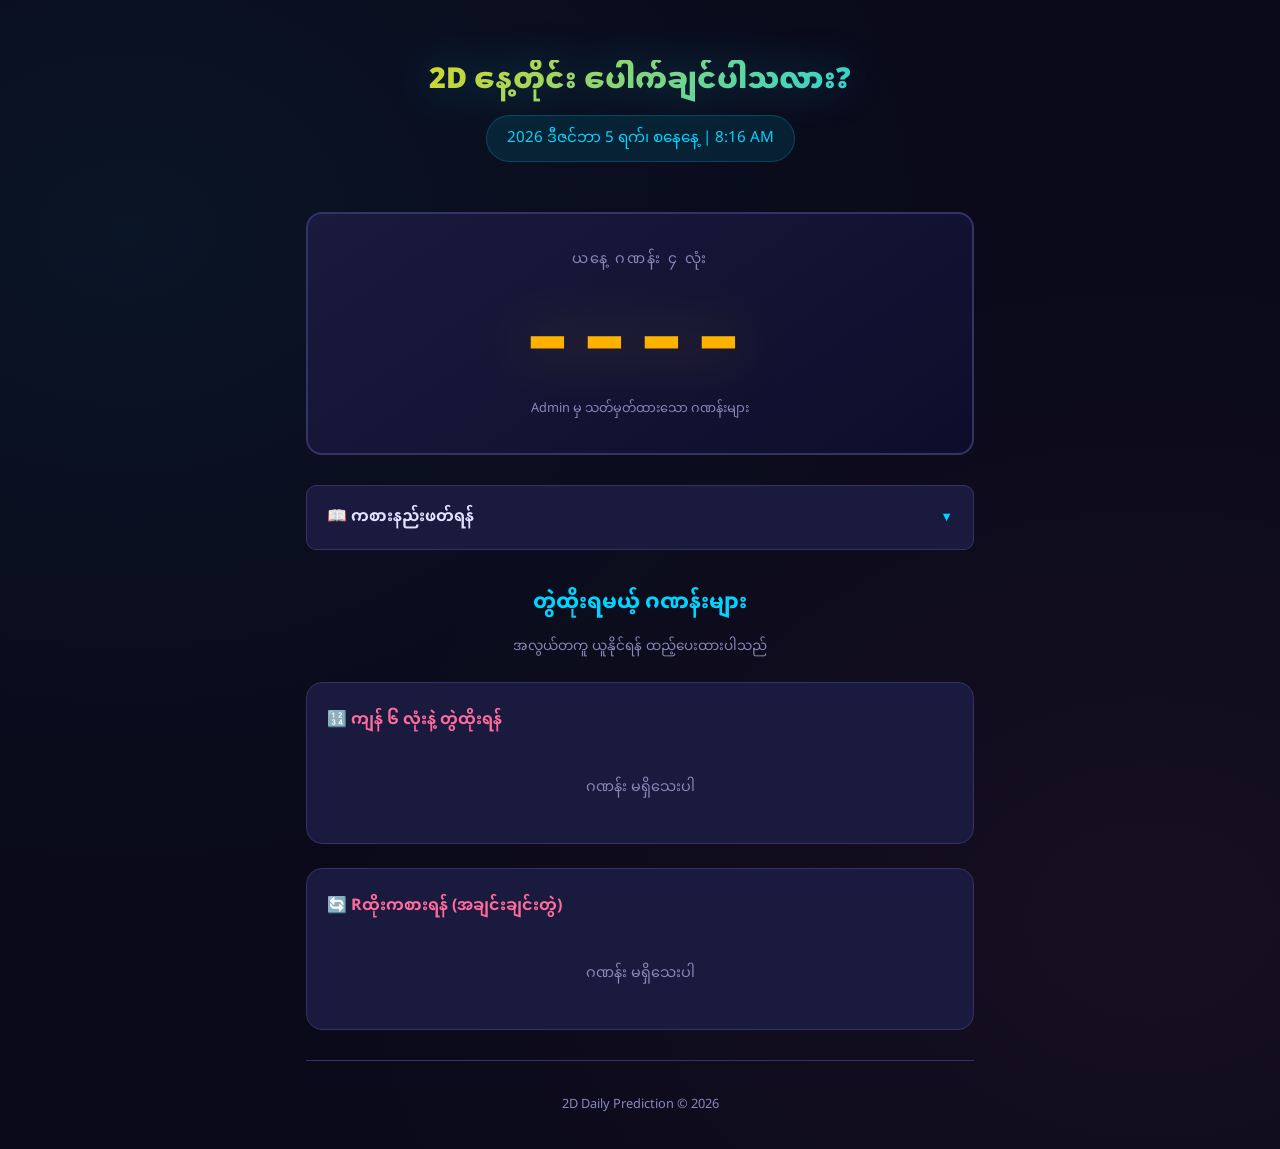
<file: index.html>
<!DOCTYPE html>
<html lang="my">
<head>
    <meta charset="UTF-8">
    <meta name="viewport" content="width=device-width, initial-scale=1.0">
    <title>2D နေ့တိုင်း ပေါက်ချင်ပါသလား?</title>
    <link rel="stylesheet" href="style.css">
    <link href="https://fonts.googleapis.com/css2?family=Noto+Sans+Myanmar:wght@400;700;900&family=Orbitron:wght@700;900&family=Poppins:wght@600;700;800;900&display=swap" rel="stylesheet">
</head>
<body>
    <div class="container">
        <!-- Header -->
        <header class="hero-header">
            <div class="glow-text-wrapper">
                <h1 class="glow-text">2D နေ့တိုင်း ပေါက်ချင်ပါသလား?</h1>
            </div>
            <div class="date-display" id="dateDisplay"></div>
        </header>

        <!-- Main Number Display -->
        <section class="number-display-section">
            <div class="number-card">
                <div class="number-label">ယနေ့ ဂဏန်း ၄ လုံး</div>
                <div class="big-number" id="bigNumber">----</div>
                <div class="number-sub">Admin မှ သတ်မှတ်ထားသော ဂဏန်းများ</div>
            </div>
        </section>

        <!-- How to Play -->
        <section class="how-to-play-section">
            <div class="accordion" id="howToPlayBtn">
                <div class="accordion-header">
                    <span>📖 ကစားနည်းဖတ်ရန်</span>
                    <span class="arrow" id="arrow">▼</span>
                </div>
            </div>
            <div class="accordion-body" id="howToPlayBody">
                <div class="rules-content">
                    <p>အထက်ဖော်ပြပါ ဂဏန်း၄လုံးသည် ယနေ့အတွက် ၁၂ဂဏန်းနဲ့ ၄ခွဲ ဂဏန်းအတွက် ၁လုံးထိ (သို့မဟုတ်) အပြီး ဖြစ်ပါမည်</p>
                    <p>အရင်းနှီးရှိပြီး အမြတ်ပုံမှန်ရလိုသူများအတွက် ရည်ရွယ်ထားတဲ့ ကစားနည်းဖြစ်ပါသည်</p>
                    <p>မနက်ပိုင်း ၁၂ဂဏန်းမှာ ယခု၄လုံးမထိပါက ညနေပိုင်းမှာ မိမိအမြတ်ငွေ ကျန်စေရန်နဲ့ မနက်ပိုင်းအရူံးငွေ ပြန်ရစေရန် (ဆတိုး) ကစားရပါမည်</p>
                    <p>မနက်ပိုင်း ၁၂ဂဏန်းမှာ ထိသွားပါက ညနေပိုင်းဆက်ကစားဖို့ကတော့ မိမိသဘောအတိုင်းပါပဲ ဆက်ကစားချင်ရင်ကစားနိုင်သလို ရပ်လိုက်တာကပိုကောင်းပါသည်</p>
                </div>
            </div>
        </section>

        <!-- Paired Numbers -->
        <section class="paired-section">
            <h2 class="section-title">တွဲထိုးရမယ့် ဂဏန်းများ</h2>
            <p class="section-sub">အလွယ်တကူ ယူနိုင်ရန် ထည့်ပေးထားပါသည်</p>

            <!-- With remaining 6 digits -->
            <div class="pair-group">
                <h3 class="pair-group-title">🔢 ကျန် ၆ လုံးနဲ့ တွဲထိုးရန်</h3>
                <div class="number-grid" id="pairsWithOthers">
                    <div class="empty-state">ဂဏန်း မရှိသေးပါ</div>
                </div>
            </div>

            <!-- Among themselves -->
            <div class="pair-group">
                <h3 class="pair-group-title">🔄 Rထိုးကစားရန် (အချင်းချင်းတွဲ)</h3>
                <div class="number-grid" id="pairsAmongSelf">
                    <div class="empty-state">ဂဏန်း မရှိသေးပါ</div>
                </div>
            </div>
        </section>

        <!-- Footer -->
        <footer class="footer">
            <p>2D Daily Prediction &copy; <span id="yearFooter"></span></p>
        </footer>
    </div>

    <script src="app.js"></script>
</body>
</html>
</file>
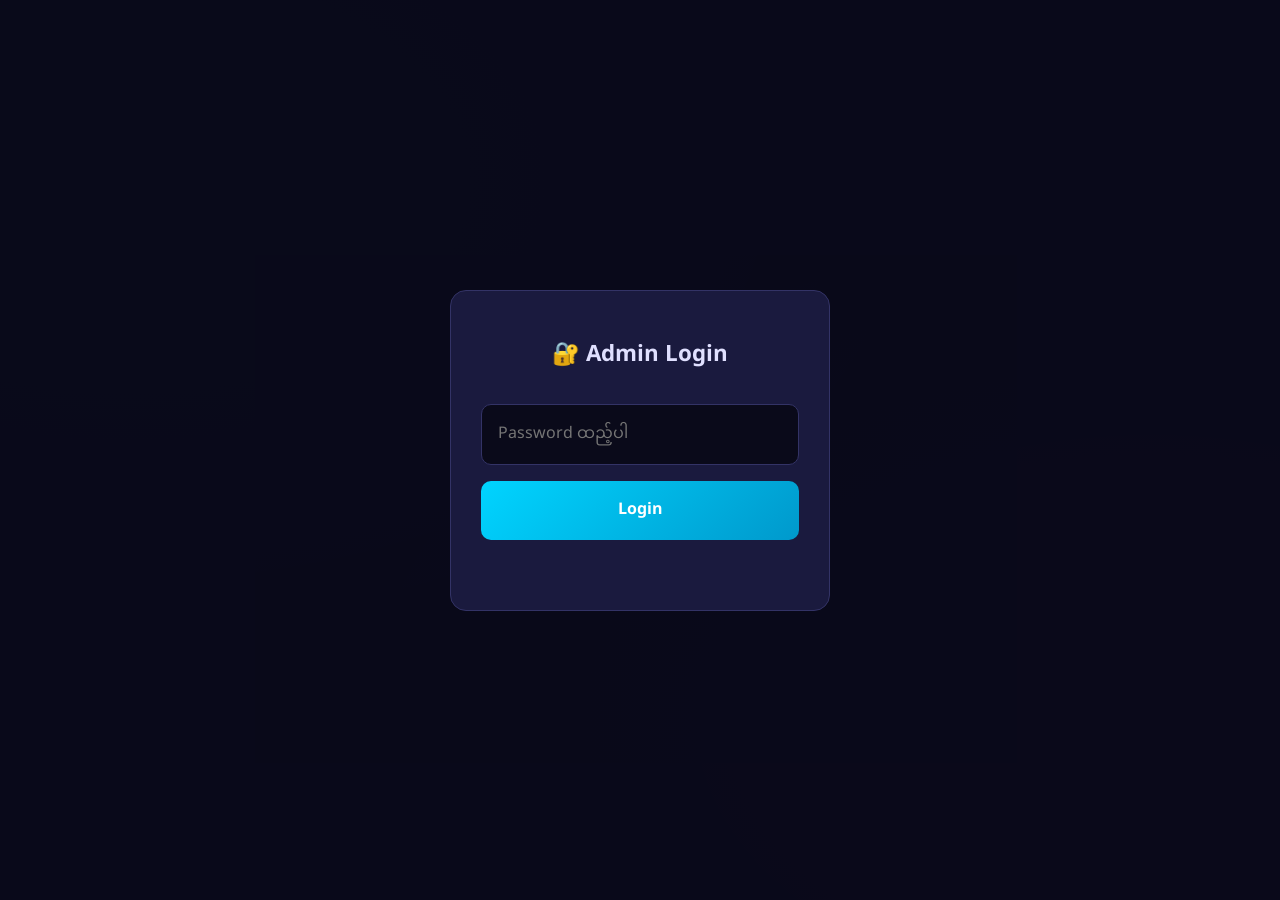
<file: admin.html>
<!DOCTYPE html>
<html lang="my">
<head>
    <meta charset="UTF-8">
    <meta name="viewport" content="width=device-width, initial-scale=1.0">
    <title>Admin Panel - 2D Daily</title>
    <link rel="stylesheet" href="style.css">
    <link href="https://fonts.googleapis.com/css2?family=Noto+Sans+Myanmar:wght@400;700;900&family=Orbitron:wght@700;900&family=Poppins:wght@600;700;800;900&display=swap" rel="stylesheet">
</head>
<body>
    <!-- Login Overlay -->
    <div class="login-overlay" id="loginOverlay">
        <div class="login-card">
            <h2>🔐 Admin Login</h2>
            <input type="password" id="passwordInput" placeholder="Password ထည့်ပါ" class="login-input" />
            <button class="login-btn" id="loginBtn">Login</button>
            <p class="login-error" id="loginError"></p>
        </div>
    </div>

    <!-- Admin Panel -->
    <div class="container admin-container" id="adminPanel" style="display:none;">
        <header class="admin-header">
            <h1>🛠️ Admin Panel</h1>
            <button class="logout-btn" id="logoutBtn">Logout</button>
        </header>

        <!-- Set Numbers -->
        <section class="admin-section">
            <h2>ယနေ့ ဂဏန်း ၄ လုံး သတ်မှတ်ရန်</h2>
            <div class="admin-input-group">
                <input type="text" id="fourDigitInput" maxlength="4" placeholder="ဂဏန်း ၄ လုံး ထည့်ပါ (ဥပမာ 4578)" class="admin-input" />
                <button class="admin-save-btn" id="saveNumberBtn">💾 သိမ်းမည်</button>
            </div>
            <p class="admin-msg" id="saveMsg"></p>
            <div class="current-set">
                <span>လက်ရှိ သတ်မှတ်ထားသော ဂဏန်း:</span>
                <strong id="currentSetNumber">----</strong>
            </div>
        </section>

        <!-- Result History -->
        <section class="admin-section">
            <h2>📊 ရလဒ် History</h2>
            <p class="section-sub">ရလဒ်ဂဏန်းထည့်ပြီး ပေါက်/မပေါက် auto စစ်ဆေးပါ</p>

            <div class="result-entry-form">
                <label>ရက်စွဲ ရွေးပါ:</label>
                <input type="date" id="resultDate" class="admin-input" />

                <div class="result-row">
                    <div class="result-col">
                        <label>12:00 ရလဒ်</label>
                        <input type="text" id="result12" maxlength="2" placeholder="ဥပမာ 45" class="admin-input" />
                    </div>
                    <div class="result-col">
                        <label>4:30 ရလဒ်</label>
                        <input type="text" id="result430" maxlength="2" placeholder="ဥပမာ 78" class="admin-input" />
                    </div>
                </div>
                <button class="admin-save-btn" id="saveResultBtn">✅ ရလဒ်သိမ်းမည်</button>
                <p class="admin-msg" id="resultMsg"></p>
            </div>

            <!-- History Table -->
            <div class="history-wrapper">
                <table class="history-table" id="historyTable">
                    <thead>
                        <tr>
                            <th>ရက်စွဲ</th>
                            <th>၄ လုံး</th>
                            <th>12:00</th>
                            <th>စစ်ဆေးချက်</th>
                            <th>4:30</th>
                            <th>စစ်ဆေးချက်</th>
                        </tr>
                    </thead>
                    <tbody id="historyBody"></tbody>
                </table>
                <div class="pagination" id="pagination"></div>
            </div>
        </section>

        <!-- View User Page -->
        <section class="admin-section" style="text-align:center;">
            <a href="index.html" class="view-user-btn" target="_blank">👁️ User Page ကြည့်ရန်</a>
        </section>
    </div>

    <script src="admin.js"></script>
</body>
</html>
</file>
<file: style.css>
/* ========== RESET & BASE ========== */
*, *::before, *::after {
    margin: 0;
    padding: 0;
    box-sizing: border-box;
}

:root {
    --bg-primary: #0a0a1a;
    --bg-secondary: #111133;
    --bg-card: #1a1a3e;
    --bg-card-hover: #222255;
    --accent: #00d4ff;
    --accent2: #ff6b9d;
    --accent3: #c084fc;
    --gold: #ffd700;
    --text: #e0e0ff;
    --text-dim: #8888bb;
    --success: #00e676;
    --danger: #ff5252;
    --border: #333366;
    --radius: 16px;
    --radius-sm: 10px;
}

body {
    font-family: 'Noto Sans Myanmar', 'Poppins', sans-serif;
    background: var(--bg-primary);
    color: var(--text);
    min-height: 100vh;
    overflow-x: hidden;
    background-image:
        radial-gradient(ellipse at 10% 20%, rgba(0, 212, 255, 0.05) 0%, transparent 50%),
        radial-gradient(ellipse at 90% 80%, rgba(255, 107, 157, 0.05) 0%, transparent 50%);
}

.container {
    max-width: 700px;
    margin: 0 auto;
    padding: 20px 16px;
}

/* ========== HERO HEADER ========== */
.hero-header {
    text-align: center;
    padding: 40px 0 20px;
}

.glow-text-wrapper {
    position: relative;
}

.glow-text {
    font-size: 1.8rem;
    font-weight: 900;
    background: linear-gradient(135deg, var(--gold), var(--accent), var(--accent2), var(--accent3));
    background-size: 300% 300%;
    -webkit-background-clip: text;
    -webkit-text-fill-color: transparent;
    background-clip: text;
    animation: gradientShift 4s ease-in-out infinite;
    text-shadow: none;
    filter: drop-shadow(0 0 20px rgba(0, 212, 255, 0.3));
    line-height: 1.5;
}

@keyframes gradientShift {
    0%, 100% { background-position: 0% 50%; }
    50% { background-position: 100% 50%; }
}

.date-display {
    margin-top: 12px;
    font-size: 0.95rem;
    color: var(--accent);
    background: rgba(0, 212, 255, 0.1);
    display: inline-block;
    padding: 6px 20px;
    border-radius: 30px;
    border: 1px solid rgba(0, 212, 255, 0.2);
}

/* ========== NUMBER DISPLAY ========== */
.number-display-section {
    margin: 30px 0;
}

.number-card {
    background: linear-gradient(145deg, var(--bg-card), #0d0d2b);
    border: 2px solid var(--border);
    border-radius: var(--radius);
    padding: 30px 20px;
    text-align: center;
    position: relative;
    overflow: hidden;
}

.number-card::before {
    content: '';
    position: absolute;
    top: -2px;
    left: -2px;
    right: -2px;
    bottom: -2px;
    background: linear-gradient(45deg, var(--accent), var(--accent2), var(--accent3), var(--gold));
    border-radius: var(--radius);
    z-index: -1;
    opacity: 0.5;
    animation: borderGlow 3s ease-in-out infinite;
}

@keyframes borderGlow {
    0%, 100% { opacity: 0.3; }
    50% { opacity: 0.7; }
}

.number-label {
    font-size: 0.9rem;
    color: var(--text-dim);
    margin-bottom: 10px;
    text-transform: uppercase;
    letter-spacing: 2px;
}

.big-number {
    font-family: 'Orbitron', monospace;
    font-size: 5rem;
    font-weight: 900;
    letter-spacing: 16px;
    background: linear-gradient(to bottom, var(--gold), #ff9500);
    -webkit-background-clip: text;
    -webkit-text-fill-color: transparent;
    background-clip: text;
    filter: drop-shadow(0 0 30px rgba(255, 215, 0, 0.4));
    animation: numberPulse 2s ease-in-out infinite;
}

@keyframes numberPulse {
    0%, 100% { transform: scale(1); }
    50% { transform: scale(1.03); }
}

.number-sub {
    margin-top: 10px;
    font-size: 0.8rem;
    color: var(--text-dim);
}

/* ========== ACCORDION / HOW TO PLAY ========== */
.how-to-play-section {
    margin: 20px 0;
}

.accordion {
    cursor: pointer;
    user-select: none;
}

.accordion-header {
    background: var(--bg-card);
    border: 1px solid var(--border);
    border-radius: var(--radius-sm);
    padding: 14px 20px;
    display: flex;
    justify-content: space-between;
    align-items: center;
    font-size: 1rem;
    font-weight: 700;
    transition: background 0.3s;
}

.accordion-header:hover {
    background: var(--bg-card-hover);
}

.arrow {
    transition: transform 0.3s;
    font-size: 0.8rem;
    color: var(--accent);
}

.arrow.open {
    transform: rotate(180deg);
}

.accordion-body {
    max-height: 0;
    overflow: hidden;
    transition: max-height 0.4s ease;
}

.accordion-body.show {
    max-height: 800px;
}

.rules-content {
    background: rgba(0, 212, 255, 0.05);
    border: 1px solid var(--border);
    border-top: none;
    border-radius: 0 0 var(--radius-sm) var(--radius-sm);
    padding: 20px;
}

.rules-content p {
    margin-bottom: 14px;
    line-height: 1.8;
    font-size: 0.92rem;
    color: var(--text);
}

.rules-content p:last-child {
    margin-bottom: 0;
}

/* ========== PAIRED NUMBERS SECTION ========== */
.paired-section {
    margin: 30px 0;
}

.section-title {
    font-size: 1.3rem;
    font-weight: 800;
    color: var(--accent);
    text-align: center;
    margin-bottom: 6px;
}

.section-sub {
    text-align: center;
    font-size: 0.85rem;
    color: var(--text-dim);
    margin-bottom: 20px;
}

.pair-group {
    margin-bottom: 24px;
    background: var(--bg-card);
    border: 1px solid var(--border);
    border-radius: var(--radius);
    padding: 20px;
}

.pair-group-title {
    font-size: 1rem;
    font-weight: 700;
    margin-bottom: 14px;
    color: var(--accent2);
}

.number-grid {
    display: flex;
    flex-wrap: wrap;
    gap: 10px;
}

.num-box {
    background: linear-gradient(145deg, #222255, #1a1a40);
    border: 1px solid var(--border);
    border-radius: var(--radius-sm);
    padding: 10px 16px;
    font-family: 'Orbitron', monospace;
    font-size: 1.3rem;
    font-weight: 700;
    color: var(--gold);
    min-width: 60px;
    text-align: center;
    transition: all 0.3s;
    cursor: default;
}

.num-box:hover {
    border-color: var(--accent);
    background: linear-gradient(145deg, #2a2a66, #1e1e50);
    transform: translateY(-2px);
    box-shadow: 0 4px 15px rgba(0, 212, 255, 0.2);
}

.r-box {
    color: var(--accent3);
    border-color: rgba(192, 132, 252, 0.3);
}

.r-box:hover {
    border-color: var(--accent3);
    box-shadow: 0 4px 15px rgba(192, 132, 252, 0.2);
}

.empty-state {
    color: var(--text-dim);
    font-size: 0.9rem;
    width: 100%;
    text-align: center;
    padding: 20px;
}

/* ========== FOOTER ========== */
.footer {
    text-align: center;
    padding: 30px 0 10px;
    font-size: 0.8rem;
    color: var(--text-dim);
    border-top: 1px solid var(--border);
    margin-top: 20px;
}

/* ========== ADMIN STYLES ========== */
/* Login */
.login-overlay {
    position: fixed;
    inset: 0;
    background: rgba(10, 10, 26, 0.97);
    display: flex;
    justify-content: center;
    align-items: center;
    z-index: 9999;
}

.login-card {
    background: var(--bg-card);
    border: 1px solid var(--border);
    border-radius: var(--radius);
    padding: 40px 30px;
    text-align: center;
    width: 90%;
    max-width: 380px;
}

.login-card h2 {
    margin-bottom: 24px;
    font-size: 1.4rem;
}

.login-input {
    width: 100%;
    padding: 12px 16px;
    border: 1px solid var(--border);
    border-radius: var(--radius-sm);
    background: var(--bg-primary);
    color: var(--text);
    font-size: 1rem;
    margin-bottom: 16px;
    outline: none;
    transition: border-color 0.3s;
    font-family: inherit;
}

.login-input:focus {
    border-color: var(--accent);
}

.login-btn {
    width: 100%;
    padding: 12px;
    border: none;
    border-radius: var(--radius-sm);
    background: linear-gradient(135deg, var(--accent), #0099cc);
    color: #fff;
    font-size: 1rem;
    font-weight: 700;
    cursor: pointer;
    transition: opacity 0.3s;
    font-family: inherit;
}

.login-btn:hover {
    opacity: 0.85;
}

.login-error {
    color: var(--danger);
    font-size: 0.85rem;
    margin-top: 10px;
    min-height: 20px;
}

/* Admin Panel */
.admin-container {
    max-width: 800px;
}

.admin-header {
    display: flex;
    justify-content: space-between;
    align-items: center;
    padding: 20px 0 30px;
}

.admin-header h1 {
    font-size: 1.5rem;
}

.logout-btn {
    padding: 8px 20px;
    border: 1px solid var(--danger);
    border-radius: var(--radius-sm);
    background: transparent;
    color: var(--danger);
    font-size: 0.85rem;
    cursor: pointer;
    transition: all 0.3s;
    font-family: inherit;
}

.logout-btn:hover {
    background: var(--danger);
    color: #fff;
}

.admin-section {
    background: var(--bg-card);
    border: 1px solid var(--border);
    border-radius: var(--radius);
    padding: 24px;
    margin-bottom: 24px;
}

.admin-section h2 {
    font-size: 1.15rem;
    margin-bottom: 16px;
    color: var(--accent);
}

.admin-input-group {
    display: flex;
    gap: 10px;
    margin-bottom: 10px;
}

.admin-input {
    flex: 1;
    padding: 12px 16px;
    border: 1px solid var(--border);
    border-radius: var(--radius-sm);
    background: var(--bg-primary);
    color: var(--text);
    font-size: 1rem;
    outline: none;
    transition: border-color 0.3s;
    font-family: 'Orbitron', 'Noto Sans Myanmar', monospace;
}

.admin-input:focus {
    border-color: var(--accent);
}

.admin-save-btn {
    padding: 12px 24px;
    border: none;
    border-radius: var(--radius-sm);
    background: linear-gradient(135deg, var(--success), #00b862);
    color: #000;
    font-size: 0.95rem;
    font-weight: 700;
    cursor: pointer;
    transition: opacity 0.3s;
    white-space: nowrap;
    font-family: inherit;
}

.admin-save-btn:hover {
    opacity: 0.85;
}

.admin-msg {
    font-size: 0.85rem;
    min-height: 20px;
    margin-top: 4px;
}

.current-set {
    margin-top: 12px;
    padding: 12px 16px;
    background: rgba(255, 215, 0, 0.08);
    border: 1px solid rgba(255, 215, 0, 0.2);
    border-radius: var(--radius-sm);
    font-size: 0.95rem;
}

.current-set strong {
    font-family: 'Orbitron', monospace;
    font-size: 1.4rem;
    color: var(--gold);
    margin-left: 10px;
    letter-spacing: 4px;
}

/* Result Entry */
.result-entry-form {
    margin-bottom: 24px;
    padding-bottom: 20px;
    border-bottom: 1px solid var(--border);
}

.result-entry-form label {
    display: block;
    font-size: 0.9rem;
    color: var(--text-dim);
    margin-bottom: 6px;
    margin-top: 12px;
}

.result-row {
    display: flex;
    gap: 12px;
    margin: 12px 0;
}

.result-col {
    flex: 1;
}

.result-col label {
    font-size: 0.85rem;
    margin-bottom: 4px;
}

/* History Table */
.history-wrapper {
    overflow-x: auto;
}

.history-table {
    width: 100%;
    border-collapse: collapse;
    font-size: 0.85rem;
}

.history-table th,
.history-table td {
    padding: 10px 8px;
    text-align: center;
    border-bottom: 1px solid var(--border);
}

.history-table th {
    background: rgba(0, 212, 255, 0.1);
    color: var(--accent);
    font-weight: 700;
    font-size: 0.8rem;
    white-space: nowrap;
}

.history-table td {
    font-family: 'Orbitron', monospace;
    font-size: 0.9rem;
}

.history-table tr:hover td {
    background: rgba(255, 255, 255, 0.03);
}

.badge {
    display: inline-block;
    padding: 3px 10px;
    border-radius: 20px;
    font-size: 0.75rem;
    font-weight: 700;
    font-family: 'Noto Sans Myanmar', sans-serif;
}

.badge-hit {
    background: rgba(0, 230, 118, 0.15);
    color: var(--success);
    border: 1px solid rgba(0, 230, 118, 0.3);
}

.badge-miss {
    background: rgba(255, 82, 82, 0.1);
    color: var(--danger);
    border: 1px solid rgba(255, 82, 82, 0.2);
}

.badge-none {
    background: rgba(136, 136, 187, 0.1);
    color: var(--text-dim);
    border: 1px solid rgba(136, 136, 187, 0.2);
}

/* Pagination */
.pagination {
    display: flex;
    justify-content: center;
    gap: 8px;
    margin-top: 16px;
    flex-wrap: wrap;
}

.page-btn {
    padding: 6px 14px;
    border: 1px solid var(--border);
    border-radius: var(--radius-sm);
    background: var(--bg-primary);
    color: var(--text);
    font-size: 0.85rem;
    cursor: pointer;
    transition: all 0.3s;
    font-family: inherit;
}

.page-btn:hover {
    border-color: var(--accent);
}

.page-btn.active {
    background: var(--accent);
    color: #000;
    border-color: var(--accent);
    font-weight: 700;
}

.view-user-btn {
    display: inline-block;
    padding: 12px 30px;
    background: linear-gradient(135deg, var(--accent3), #9333ea);
    color: #fff;
    text-decoration: none;
    border-radius: var(--radius-sm);
    font-weight: 700;
    transition: opacity 0.3s;
}

.view-user-btn:hover {
    opacity: 0.85;
}

.delete-btn {
    padding: 4px 10px;
    border: 1px solid var(--danger);
    border-radius: 6px;
    background: transparent;
    color: var(--danger);
    font-size: 0.75rem;
    cursor: pointer;
    transition: all 0.3s;
}

.delete-btn:hover {
    background: var(--danger);
    color: #fff;
}

/* ========== RESPONSIVE ========== */
@media (max-width: 600px) {
    .glow-text {
        font-size: 1.3rem;
    }
    .big-number {
        font-size: 3.5rem;
        letter-spacing: 10px;
    }
    .admin-input-group {
        flex-direction: column;
    }
    .result-row {
        flex-direction: column;
    }
    .history-table {
        font-size: 0.75rem;
    }
    .history-table th, .history-table td {
        padding: 8px 4px;
    }
}
</file>
